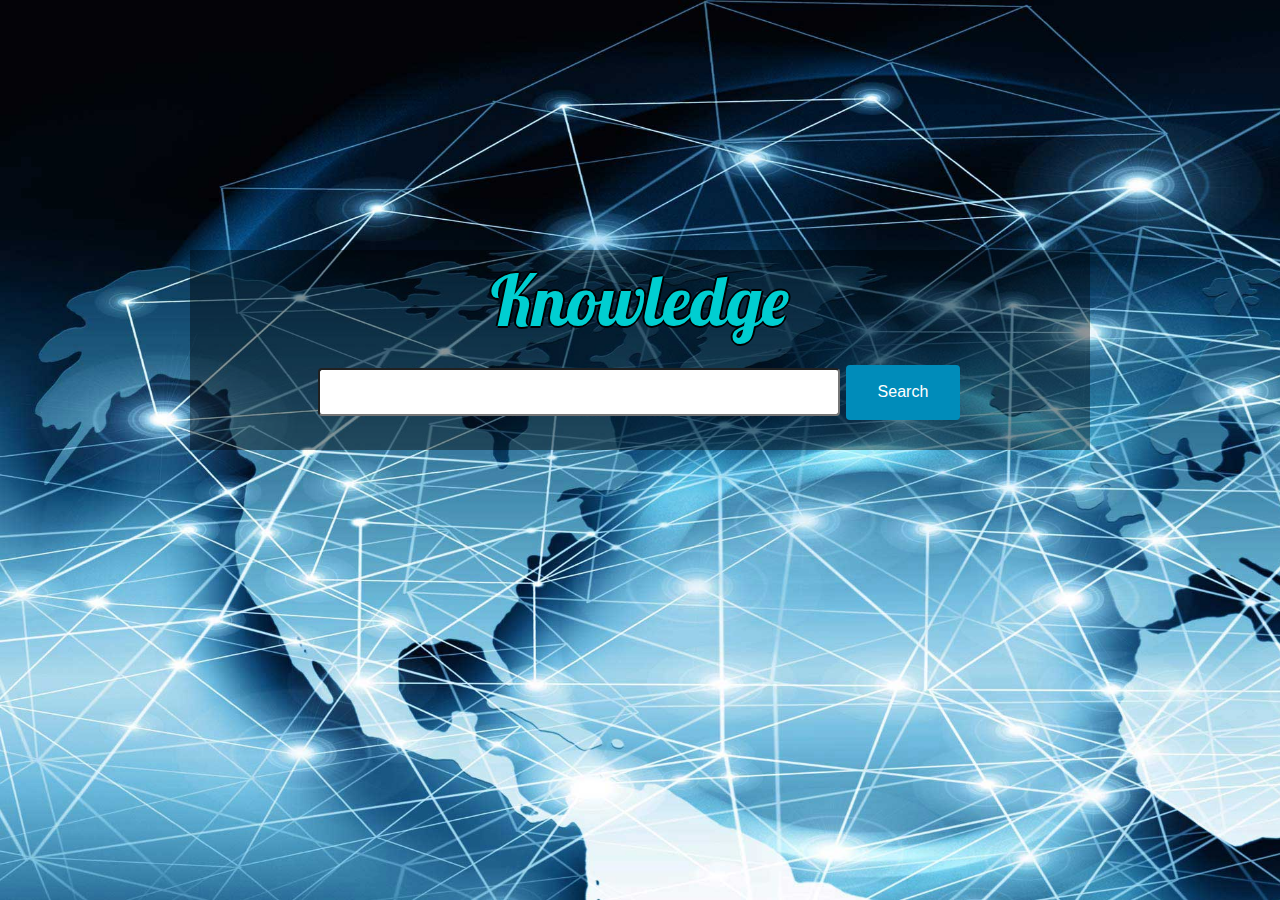
<file: index.html>
<!DOCTYPE html>
<html lang="en">
<head>
  <title>Knowledge</title>
  <meta charset="utf-8">
  <meta name="viewport" content="width=device-width, initial-scale=1">
  <link rel="stylesheet" type="text/css" href="stylesheet/style.css">
  <link rel="stylesheet" href="http://maxcdn.bootstrapcdn.com/bootstrap/3.3.6/css/bootstrap.min.css">
  <script src="https://ajax.googleapis.com/ajax/libs/jquery/1.12.2/jquery.min.js"></script>
  <script src="http://maxcdn.bootstrapcdn.com/bootstrap/3.3.6/js/bootstrap.min.js"></script>
  <link href='https://fonts.googleapis.com/css?family=Lobster' rel='stylesheet' type='text/css'>
  <link href='https://fonts.googleapis.com/css?family=Montserrat:700' rel='stylesheet' type='text/css'>
</head>
<body>

<form action="buscar.php" method="POST">
  <div class="container"> 
    <p>Knowledge</p> 
    <input name="input" id="input" type="text"></input>
    <input type="submit" class="button button2" value="Search"/>
  </div> 
</form>


</body>
</html>
</file>
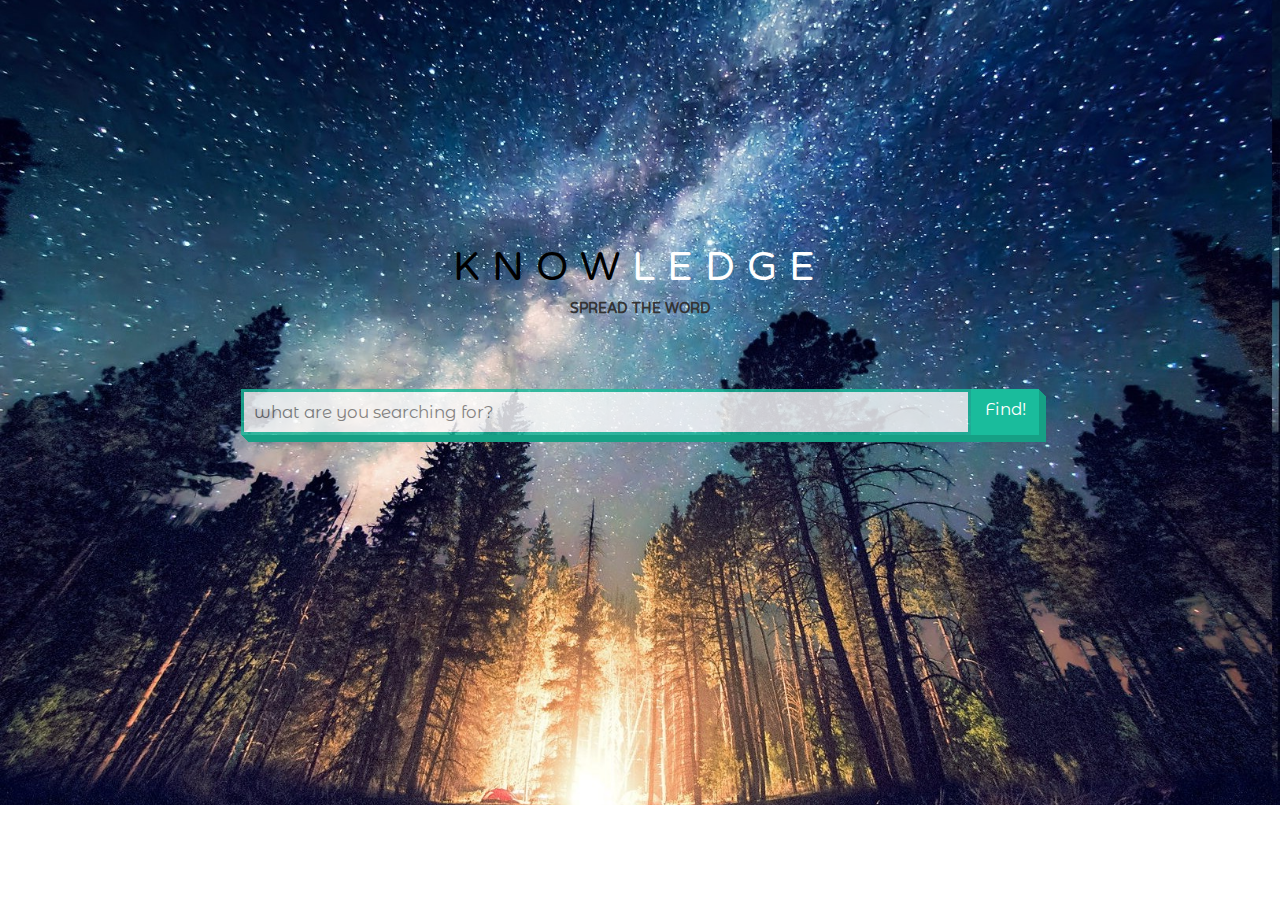
<file: Knowledge 2.0 GUI/HalcyonDaysTemplate/index.html>
<!DOCTYPE html>
<html lang="en">
  <head>
    <meta charset="utf-8">
    <meta http-equiv="X-UA-Compatible" content="IE=edge">
    <meta name="viewport" content="width=device-width, initial-scale=1">
    <title>KNOWLEDGE</title>
    <link href='http://fonts.googleapis.com/css?family=Varela+Round' rel='stylesheet' type='text/css'>
    <link href="css/bootstrap.min.css" rel="stylesheet">
    <link href="http://netdna.bootstrapcdn.com/font-awesome/4.1.0/css/font-awesome.min.css" rel="stylesheet">
    <link href="css/styles.css" rel="stylesheet">
    <link href="css/animate.css" rel="stylesheet">

      </head>
      <body id="top">
        <header id="home">
          <section class="hero" id="hero">
            <div class="container">
              <div class="row">
                <div class="col-md-8 col-md-offset-2 text-center inner">
                  <h1 class="animated fadeInDown">KNOW<span>LEDGE</span></h1>
                  <strong class="animated fadeInUp delay-05s">SPREAD THE WORD</strong>
                </div>
              </div>
              <style>
                @import url(http://fonts.googleapis.com/css?family=Montserrat+Alternates);


                .field {
                  display:flex;
                  position:realtive;
                  margin:5em auto;
                  width:70%;
                  flex-direction:row;
                  box-shadow:
                   1px 1px 0 rgb(22, 160, 133),
                   2px 2px 0 rgb(22, 160, 133),
                   3px 3px 0 rgb(22, 160, 133),
                   4px 4px 0 rgb(22, 160, 133),
                   5px 5px 0 rgb(22, 160, 133),
                   6px 6px 0 rgb(22, 160, 133),
                   7px 7px 0 rgb(22, 160, 133)
                  ;
                }

                .field>input[type=text],
                .field>a {
                  display:block;
                  font:1.2em 'Montserrat Alternates';
                }

                .field>input[type=text] {
                  flex:1;
                  opacity:0.8;
                  padding:0.6em;
                  border:0.2em solid rgb(26, 188, 156);
                }

                .field>a {
                  padding:0.6em 0.8em;
                  background-color:rgb(26, 188, 156);
                  color:white;
                  border:none;
                }

                .field>a:hover{
                  background-color:rgb(0, 0, 0);
                }
              </style>

              <div class="field" id="searchform">
                <input type="text" id="searchterm" placeholder="what are you searching for?" />
                <a href="index2.html">Find!</a>
              </div>
            </div>
          </section>
        </header>
        
        <script src="https://ajax.googleapis.com/ajax/libs/jquery/1.11.0/jquery.min.js"></script>
        <script src="js/waypoints.min.js"></script>
        <script src="js/bootstrap.min.js"></script>
        <script src="js/scripts.js"></script>
        <script src="js/jquery.flexslider.js"></script>
        <script src="js/modernizr.js"></script>
      </body>
    </html>
</file>
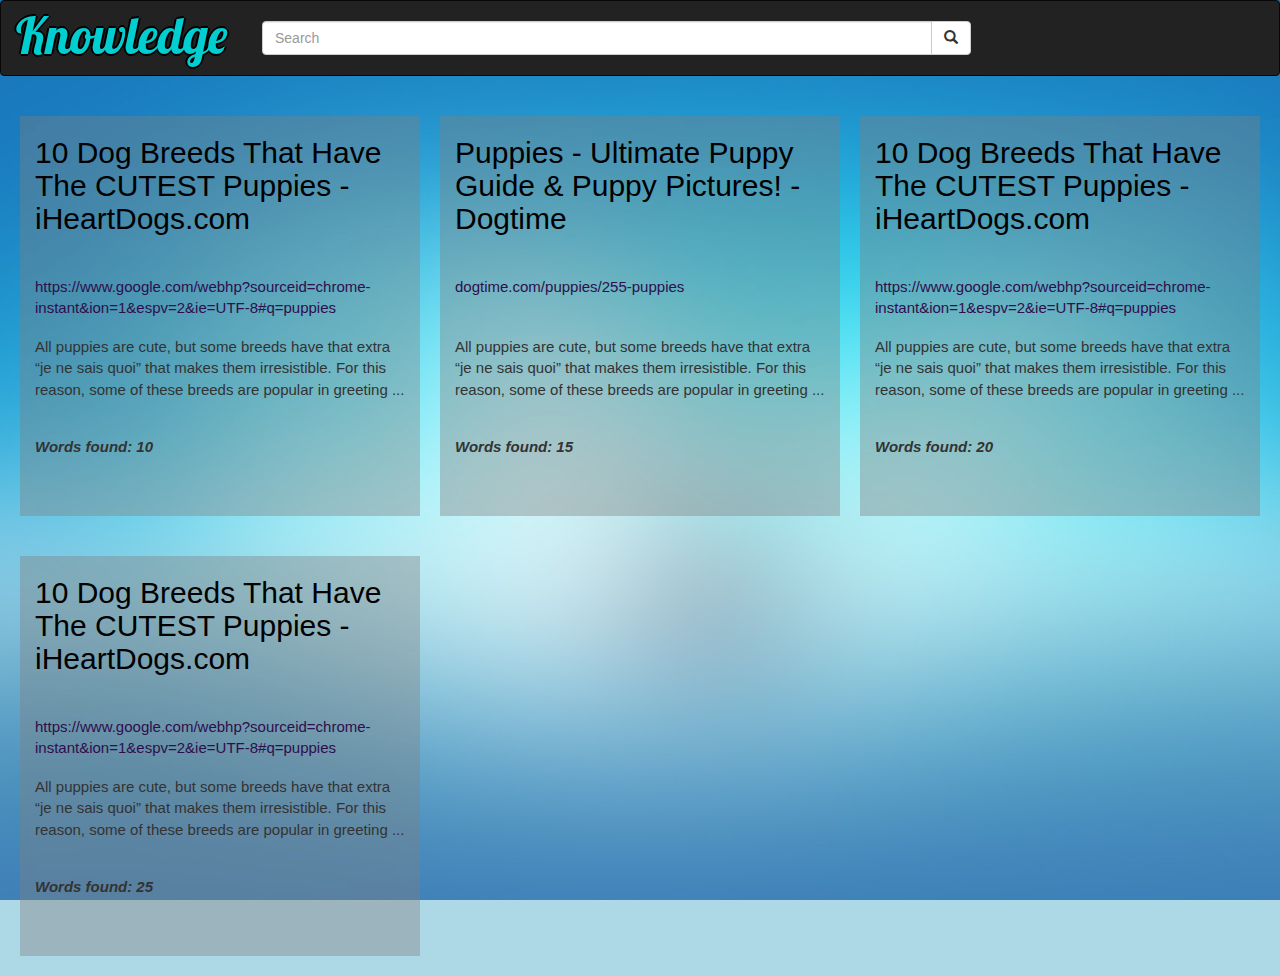
<file: search.html>
<!DOCTYPE html>
<html lang="en">
<head>
  <title>Bootstrap Case</title>
  <meta charset="utf-8">
  <meta name="viewport" content="width=device-width, initial-scale=1">
  <link rel="stylesheet" type="text/css" href="stylesheet/style2.css">
  <link rel="stylesheet" href="http://maxcdn.bootstrapcdn.com/bootstrap/3.3.6/css/bootstrap.min.css">
  <script src="https://ajax.googleapis.com/ajax/libs/jquery/1.12.2/jquery.min.js"></script>
  <link href='https://fonts.googleapis.com/css?family=Lobster' rel='stylesheet' type='text/css'>
  <script src="http://maxcdn.bootstrapcdn.com/bootstrap/3.3.6/js/bootstrap.min.js"></script>
</head>
<body id = "searchBoy">
<nav class="navbar navbar-inverse">
  <div class="container-fluid">
    <div class="navbar-header">
      <a id="title" class="navbar-brand" href="#">Knowledge</a>
      <div id="search" class="input-group">
        <input type="text" class="form-control" placeholder="Search" name="q">
          <div class="input-group-btn">
            <button class="btn btn-default" type="submit"><i class="glyphicon glyphicon-search"></i></button>
          </div>
      </div>
    </div>
  </div>
</nav>

<div id="squares">  
  <div class="container"> 
    <div class="subContainer1">
      <h1 class="ContainerTitle">10 Dog Breeds That Have The CUTEST Puppies - iHeartDogs.com</h1><br> 
    </div> 
    <div class="subContainer2">
      <a class="link" href="https://www.google.com/webhp?sourceid=chrome-instant&ion=1&espv=2&ie=UTF-8#q=puppies">https://www.google.com/webhp?sourceid=chrome-instant&ion=1&espv=2&ie=UTF-8#q=puppies</a><br><br> 
    </div>  
    <div class="subContainer3">
      <p>All puppies are cute, but some breeds have that extra “je ne sais quoi” that makes them irresistible. For this reason, some of these breeds are  popular in greeting ...</p> 
    </div> 
    <div class="subContainer4">
      <p class="wordsFound">Words found: 10</p> 
    </div> 
  </div> 
  <div class="container"> 
    <div class="subContainer1">
      <h1 class="ContainerTitle">Puppies - Ultimate Puppy Guide & Puppy Pictures! - Dogtime</h1><br> 
    </div> 
    <div class="subContainer2">
      <a class="link" href="dogtime.com/puppies/255-puppies">dogtime.com/puppies/255-puppies</a><br><br> 
    </div> 
    <div class="subContainer3">
      <p>All puppies are cute, but some breeds have that extra “je ne sais quoi” that makes them irresistible. For this reason, some of these breeds are  popular in greeting ...</p> 
    </div>  
    <div class="subContainer4"> 
       <p class="wordsFound">Words found: 15</p> 
    </div>
  </div> 
  <div class="container"> 
    <div class="subContainer1">
      <h1 class="ContainerTitle">10 Dog Breeds That Have The CUTEST Puppies - iHeartDogs.com</h1><br> 
    </div> 
    <div class="subContainer2">
      <a class="link" href="https://www.google.com/webhp?sourceid=chrome-instant&ion=1&espv=2&ie=UTF-8#q=puppies">https://www.google.com/webhp?sourceid=chrome-instant&ion=1&espv=2&ie=UTF-8#q=puppies</a><br><br> 
    </div>
    <div class="subContainer3">
      <p>All puppies are cute, but some breeds have that extra “je ne sais quoi” that makes them irresistible. For this reason, some of these breeds are  popular in greeting ...</p> 
    </div>  
    <div class="subContainer4"> 
       <p class="wordsFound">Words found: 20</p> 
    </div>
  </div>  
  <div class="container"> 
    <div class="subContainer1">
      <h1 class="ContainerTitle">10 Dog Breeds That Have The CUTEST Puppies - iHeartDogs.com</h1><br> 
    </div> 
    <div class="subContainer2">
      <a class="link" href="https://www.google.com/webhp?sourceid=chrome-instant&ion=1&espv=2&ie=UTF-8#q=puppies">https://www.google.com/webhp?sourceid=chrome-instant&ion=1&espv=2&ie=UTF-8#q=puppies</a><br><br> 
    </div>  
    <div class="subContainer3">
      <p>All puppies are cute, but some breeds have that extra “je ne sais quoi” that makes them irresistible. For this reason, some of these breeds are  popular in greeting ...</p> 
    </div> 
    <div class="subContainer4"> 
       <p class="wordsFound">Words found: 25</p> 
    </div>
  </div> 
</div>

</body>
</html>
</file>
<file: stylesheet/style.css>
body{ 
    background: #ffcfea url(images/network2.jpg) no-repeat fixed;
    -webkit-background-size: cover;
    -moz-background-size: cover;
    -o-background-size: cover;
    background-size: cover;
} 

.titleAwesome{   
    font-size: 300%;
    font-family: 'Montserrat', sans-serif; 
}

p{ 
	font-size: 70px; 
	font-family: 'Lobster', cursive; 
	color: #00CED1; 
	text-align: center;
	text-shadow: -2px 0 black, 0 2px black, 2px 0 black, 0 -2px black;

}

#input{
    width: 60%;
    padding: 12px 20px;
    margin: 8px 0;
    box-sizing: border-box;
    border: 2px olid #008CBA;
    border-radius: 4px; 
}

.button {
    background-color: #008CBA; /* Green */
    border: none; 
    border-radius: 4px;
    color: white;
    padding: 16px 32px;
    text-align: center;
    text-decoration: none;
    display: inline-block;
    font-size: 16px;
    margin: 4px 2px;
    -webkit-transition-duration: 0.4s; /* Safari */
    transition-duration: 0.4s;
    cursor: pointer;
}

.button2:hover {
    background-color: #0079a1; 
    color: black; 
    border: 2px solid #008CBA;
}

.button2{
    background-color: #008CBA;
    color: white;
}

.container{ 
	text-align: center; 
	margin-top: 250px;
	background-color:rgba(0, 0, 0, 0.4);
	max-width: 900px; 
	min-height: 200px;
	border-radius: px;
}
</file>
<file: Knowledge 2.0 GUI/HalcyonDaysTemplate/css/styles.css>
/* ==========================================================================
HTML5 display definitions
========================================================================== */
 
/* * Corrects `block` display not defined in IE 6/7/8/9 and Firefox 3. */
 
article, aside, details, figcaption, figure, footer, header, hgroup, nav, section, summary { display: block; }
/* * Corrects `inline-block` display not defined in IE 6/7/8/9 and Firefox 3. */
audio, canvas, video { display: inline-block; *display: inline; *zoom: 1; }
/* * Prevents modern browsers from displaying `audio` without controls.
* Remove excess height in iOS 5 devices. */
audio:not([controls]) { display: none; height: 0; }
/* * Addresses styling for `hidden` attribute not present in IE 7/8/9, Firefox 3, * and Safari 4.
* Known issue:no IE 6 support. */
[hidden] { display: none; }
/* ==========================================================================
Base
========================================================================== */
/* * 1. Corrects text resizing oddly in IE 6/7 when body `font-size` is set using
*    `em` units.
* 2. Prevents iOS text size adjust after orientation change, without disabling
*    user zoom. */
 
html { font-size: 100%; /* 1 */
	-webkit-text-size-adjust: 100%; /* 2 */
-ms-text-size-adjust: 100%; /* 2 */ }
html, html a { -webkit-font-smoothing: antialiased; text-shadow: 1px 1px 1px rgba(0, 0, 0, 0.004); }
/* * Addresses `font-family` inconsistency between `textarea` and other form
* elements. */
html, button, input, select, textarea { font-family: 'Varela Round', sans-serif; }
/* * Addresses margins handled incorrectly in IE 6/7. */
body { margin: 0; font-family: 'Varela Round', sans-serif; }

/* ==========================================================================
Typography
========================================================================== */
/* * Addresses font sizes and margins set differently in IE 6/7.
* Addresses font sizes within `section` and `article` in Firefox 4+, Safari 5, * and Chrome. */
b, strong { font-weight: bold; }
/* * Addresses margins set differently in IE 6/7. */
p, pre { margin: 1em 0; }




/* ==========================================================================
Global Styles
========================================================================== */
a { color: #353535; -webkit-transition: all 0.5s; -moz-transition: all 0.5s; -o-transition: all 0.5s; transition: all 0.5s; }
a:hover, a:focus { color: #3dc9b3; text-decoration: none; }
p { color: #8c9398; word-spacing: 1px; line-height: 25px; font-size: 14px; }
h2 { font-size: 15px; color: #353535; text-transform: uppercase; font-weight: bold; }
h2::after { content: " "; border: solid 2px #3dc9b3; display: block; width: 35px; margin: 25px auto; }
.section-padding { padding: 90px 0 100px }
.dark-bg { background: #f3f5f8; }
.light-bg { background-color: #fff; }
.dark-box { background: #f3f5f8; -webkit-box-shadow: 0px 3px 0px 0px #f0f2f4; -moz-box-shadow: 0px 3px 0px 0px #f0f2f4; box-shadow: 0px 3px 0px 0px #f0f2f4; }
.light-box { background-color: #fff; -webkit-box-shadow: 0px 3px 0px 0px #f0f2f4; -moz-box-shadow: 0px 3px 0px 0px #f0f2f4; box-shadow: 0px 3px 0px 0px #f0f2f4; padding: 20px 0; }
.light-box:hover, .light-box:focus { -webkit-box-shadow: 0px 3px 0px 0px #3dc9b3; -moz-box-shadow: 0px 3px 0px 0px #3dc9b3; box-shadow: 0px 3px 0px 0px #3dc9b3; }
.box-hover { transition: all 500ms ease-in-out; -webkit-transition: all 500ms ease-in-out; -moz-transition: all 500ms ease-in-out; -o-transition: all 500ms ease-in-out; }
.box-hover:hover, .box-hover:focus { transform: translate(0, -15px); -webkit-transform: translate(0, -15px); -ms-transform: translate(0, -15px); }
.wrapper { height: 650px; }
.nopadding { padding: 0; }
.inner { padding-top: 170px; }

/* ==========================================================================
Hero
========================================================================== */
.hero { background: url('../img/portfolio-01.jpg') no-repeat center center; -webkit-background-size: cover; -moz-background-size: cover; -o-background-size: cover; background-size: cover; padding: 65px 0 300px 0; height: auto; }
.hero h1 { font-size: 40px; letter-spacing: 12px; margin: 10px; color: #000; }
.hero h1 span { color: #fff; display: inline-block; }
.hero p { letter-spacing: 1px; }
.learn-more-btn { background: rgba(61, 201, 179, 1); padding: 20px 40px; border-radius: 5px; -moz-border-radius: 5px; -webkit-border-radius: 5px; -o-border-radius: 5px; color: #fff; text-transform: uppercase; letter-spacing: 1px; display: inline-block; -webkit-box-shadow: 0px 3px 0px 0px #309383; -moz-box-shadow: 0px 3px 0px 0px #309383; box-shadow: 0px 3px 0px 0px #309383; margin: 60px 0 0; font-weight: bold; }
.learn-more-btn:hover, .learn-more-btn:focus { background: rgba(61, 201, 179, 0.6); color: #fff; }
</file>
<file: stylesheet/style2.css>
#searchBoy{ 
	background-color: #ADD8E6;
}

#title{  
	margin-top: 10px;
	font-size: 50px; 
	font-family: 'Lobster', cursive; 
	color: #00CED1; 
	text-align: center;
	text-shadow: -2px 0 black, 0 2px black, 2px 0 black, 0 -2px black;

}

#search{ 
	width: 60%;
    padding: 12px 20px;
    margin: 8px 0;
    box-sizing: border-box;
    border-radius: 4px; 
}

body{ 
    background: #ffcfea url(images/blue.jpg) no-repeat fixed;
    -webkit-background-size: cover;
    -moz-background-size: cover;
    -o-background-size: cover;
    background-size: cover;
} 

nav{ 
	background-color: white;
	background: white;
}

.navbar-default {
  	background-color: white; 
	background: white;
    border-color: white;
} 

.ContainerTitle{ 
	font-size:30px; 
	color:black;
}

.link{ 
	font-size:15px;  
	color: #2E0E4B; 
}

p{
	font-size: 15px;
}

.container{ 
	background-color:rgba(128, 128, 128, 0.4); 
	max-width: 400px;
	max-height: 400px;

}

#squares .container{
    display: block;
    float: left;
    width: 450px;
    height: 400px;
    margin-left: 20px;
    margin-top: 20px;
    margin-bottom: 20px; 

} 

.subContainer1{ 
	min-height: 140px; 
	max-height: 140px;
}

.subContainer2{ 
	min-height: 60px; 
	max-height: 60px;
}

.subContainer3{ 
	min-height: 100px;
	max-height: 100px;
}

.subContainer4{ 
	min-height: 10px;
	max-height: 10px;
}

.wordsFound{ 
	font-weight: bold;
	font-style: italic;
}
</file>
